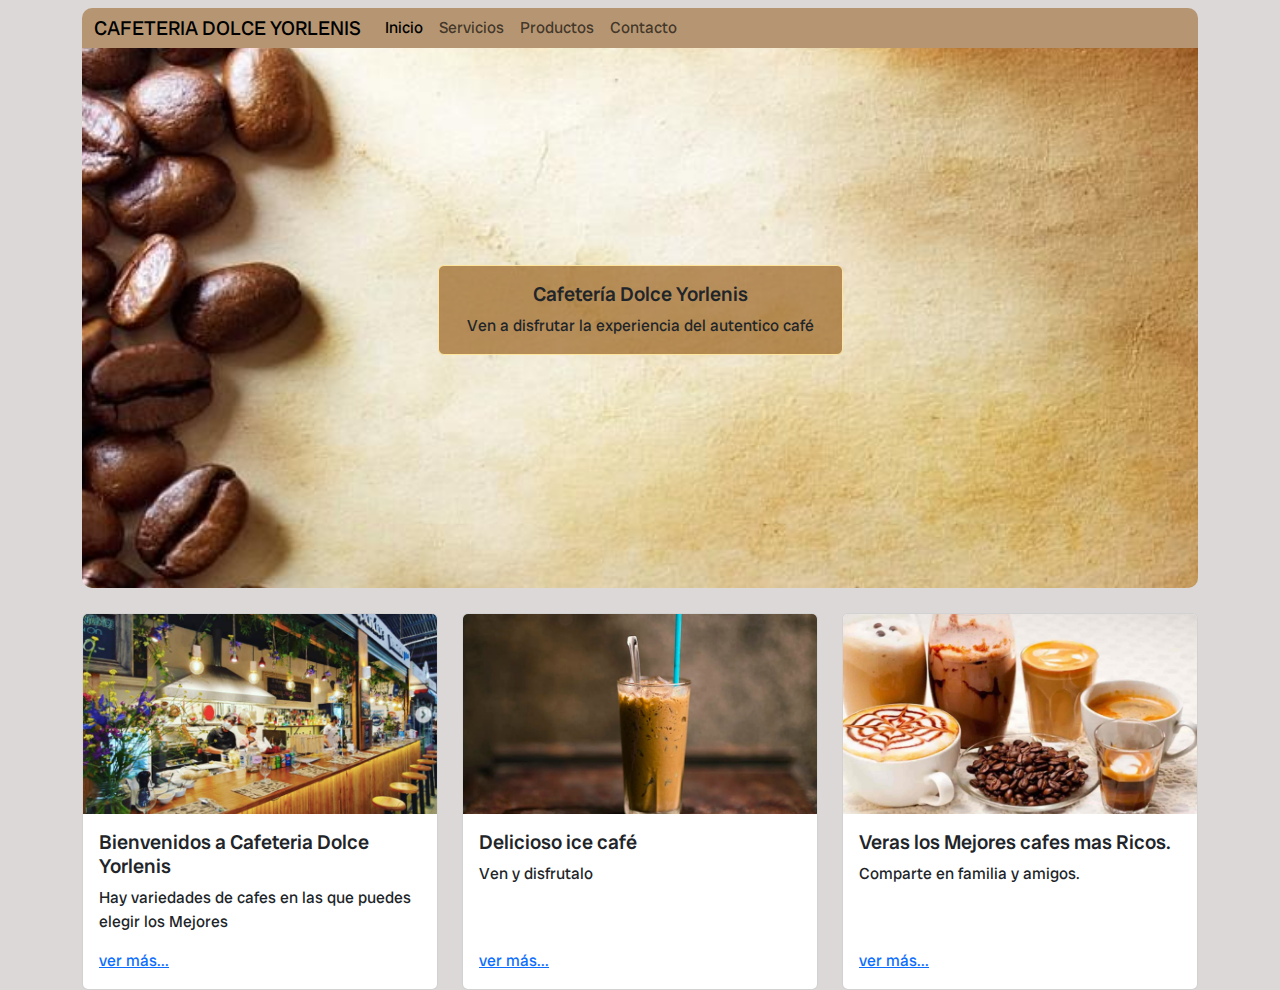
<file: index.html>
<!DOCTYPE html>
<html lang="en">

<head>
    <meta charset="UTF-8">
    <meta name="viewport" content="width=device-width, initial-scale=1.0">
    <title>Cafetería Dolce Yorlenis</title>

    <!-- Meta tags para SEO -->
    <meta name="description"
        content="Disfruta de la mejor experiencia en Cafetería Dolce Yorlenis. Ofrecemos una amplia variedad de café, té y deliciosos postres para satisfacer tus antojos. ¡Visítanos hoy mismo!">
    <meta name="keywords"
        content="cafetería Dolce Yorlenis, café, té, postres, café online, café delivery, barista, espresso, cappuccino">
    <meta name="author" content="Yorlenis">

    <!--link bootstrap -->
    <link href="https://cdn.jsdelivr.net/npm/bootstrap@5.3.3/dist/css/bootstrap.min.css" rel="stylesheet"
        integrity="sha384-QWTKZyjpPEjISv5WaRU9OFeRpok6YctnYmDr5pNlyT2bRjXh0JMhjY6hW+ALEwIH" crossorigin="anonymous">

    <!-- link a estilos personales -->
    <link rel="stylesheet" href="./css/style.css">
</head>

<body>
    <div class="container">
        <!--Menú-->
        <nav class="navbar navbar-expand-lg nav-base">
            <div class="container-fluid  curve color">
                <a class="navbar-brand" href="#">CAFETERIA DOLCE YORLENIS</a>
                <button class="navbar-toggler" type="button" data-bs-toggle="collapse" data-bs-target="#navbarNav"
                    aria-controls="navbarNav" aria-expanded="false" aria-label="Toggle navigation">
                    <span class="navbar-toggler-icon"></span>
                </button>
                <div class="collapse navbar-collapse" id="navbarNav">
                    <ul class="navbar-nav">
                        <li class="nav-item">
                            <a class="nav-link active" aria-current="page" href="./index.html">Inicio</a>
                        </li>
                        <li class="nav-item">
                            <a class="nav-link" href="./pages/servicios.html">Servicios</a>
                        </li>
                        <li class="nav-item">
                            <a class="nav-link" href="./pages/productos.html">Productos</a>
                        </li>
                        <li class="nav-item">
                            <a class="nav-link" href="./pages/contacto.html">Contacto</a>
                        </li>
                    </ul>
                </div>
            </div>
        </nav>
        <section class="hero">
            <div class="row">
                <div class="card border text-center mb-3 border-warning-subtle color">
                    <div class="card-body">
                        <h5 class="card-title">Cafetería Dolce Yorlenis</h5>
                        <p class="card-text">Ven a disfrutar la experiencia del autentico café</p>
                    </div>
                </div>
            </div>
        </section>

        <!--Fotos-->
        <div class="row">
            <div class="col-sm-12 col-lg-4">
                <div class="card index-card">
                    <img src="./img/cafeteria.jpg" class="card-img-top img-card-index" alt="Imagen de cafetería">
                    <div class="card-body d-flex flex-column justify-content-between">
                        <div>
                            <h5 class="card-title">Bienvenidos a Cafeteria Dolce Yorlenis</h5>
                            <p class="card-text">Hay variedades de cafes en las que puedes elegir los Mejores</p>
                        </div>
                        <a class="tarjeta-link" href="#">ver más...</a>
                    </div>
                </div>
            </div>
            <div class="col-sm-12 col-lg-4">
                <div class="card index-card">
                    <img src="./img/ice-coffee.png" class="card-img-top img-card-index" alt="Café helado">
                    <div class="card-body d-flex flex-column justify-content-between">
                        <div>
                            <h5 class="card-title">Delicioso ice café</h5>
                            <p class="card-text">Ven y disfrutalo</p>
                        </div>
                        <a class="tarjeta-link" href="#">ver más...</a>
                    </div>
                </div>
            </div>
            <div class="col-sm-12 col-lg-4">
                <div class="card index-card">
                    <img src="img/tipo de cafes.jpg" class="card-img-top img-card-index" alt="tipos de cafés">
                    <div class="card-body d-flex flex-column justify-content-between">
                        <div>
                            <h5 class="card-title">Veras los Mejores cafes mas Ricos.</h5>
                            <p class="card-text">Comparte en familia y amigos.</p>
                        </div>
                        <a class="tarjeta-link" href="#">ver más...</a>
                    </div>
                </div>
            </div>
        </div>
    </div>

    <!--bootstrap js -->
    <script src="https://cdn.jsdelivr.net/npm/bootstrap@5.3.3/dist/js/bootstrap.bundle.min.js"
        integrity="sha384-YvpcrYf0tY3lHB60NNkmXc5s9fDVZLESaAA55NDzOxhy9GkcIdslK1eN7N6jIeHz"
        crossorigin="anonymous"></script>
</body>


















</header>


</body>
</file>
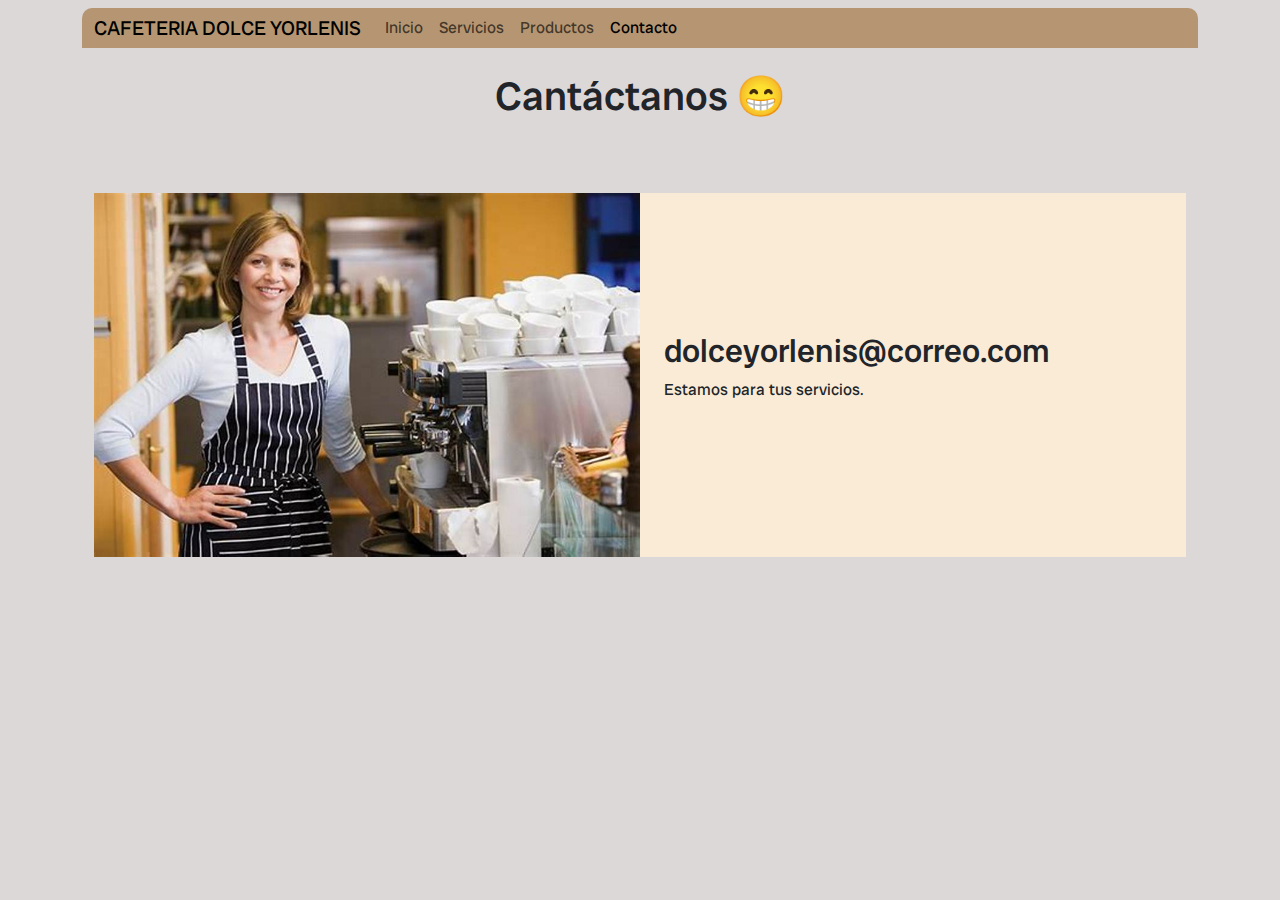
<file: pages/contacto.html>
<!DOCTYPE html>
<html lang="en">

<head>
    <meta charset="UTF-8">
    <meta name="viewport" content="width=device-width, initial-scale=1.0">
    <title>Para mayor imformacion contáctanos</title>
    
    <!-- Meta tags para SEO -->
    <meta name="description"
        content="Disfruta de la mejor experiencia en Cafetería Dolce Yorlenis. Ofrecemos una amplia variedad de café, té y deliciosos postres para satisfacer tus antojos. ¡Visítanos hoy mismo!">
    <meta name="keywords"
        content="cafetería Dolce Yorlenis, café, té, postres, café online, café delivery, barista, espresso, cappuccino">
    <meta name="author" content="Yorlenis">

    <!--link bootstrap -->
    <link href="https://cdn.jsdelivr.net/npm/bootstrap@5.3.3/dist/css/bootstrap.min.css" rel="stylesheet"
        integrity="sha384-QWTKZyjpPEjISv5WaRU9OFeRpok6YctnYmDr5pNlyT2bRjXh0JMhjY6hW+ALEwIH" crossorigin="anonymous">

    <!-- link a estilos personales -->
    <link rel="stylesheet" href="../css/style.css">
</head>

<body>
    <div class="container">
        <nav class="navbar navbar-expand-lg nav-base">
            <div class="container-fluid  curve color">
                <a class="navbar-brand" href="#">CAFETERIA DOLCE YORLENIS</a>
                <button class="navbar-toggler" type="button" data-bs-toggle="collapse" data-bs-target="#navbarNav"
                    aria-controls="navbarNav" aria-expanded="false" aria-label="Toggle navigation">
                    <span class="navbar-toggler-icon"></span>
                </button>
                <div class="collapse navbar-collapse" id="navbarNav">
                    <ul class="navbar-nav">
                        <li class="nav-item">
                            <a class="nav-link" aria-current="page" href="../index.html">Inicio</a>
                        </li>
                        <li class="nav-item">
                            <a class="nav-link" href="../pages/servicios.html">Servicios</a>
                        </li>
                        <li class="nav-item">
                            <a class="nav-link" href="../pages/productos.html">Productos</a>
                        </li>
                        <li class="nav-item">
                            <a class="nav-link active" href="../pages/contacto.html">Contacto</a>
                        </li>
                    </ul>
                </div>
            </div>
        </nav>
        <main>
            <div class="container">
                <section class="servicio-hero py-4">
                    <h1 class="text-center mb-4">Cantáctanos 😁</h1>
                </section>
                <section class="">
                    <div class="row">
                        <div class="col-sm-12 col-md-6 d-flex align-items-center justify-content-center pr-0">
                            <img src="../img/tajeta de contacto 1.jpg" class="img-fluid" alt="tarjeta de contacto">
                        </div>

                        <div class="col-sm-12 col-md-6 pl-0">
                            <div class="d-flex align-items-center h-100 px-4" style="background-color: antiquewhite;">
                                <div>
                                    <h2 class="tarjeta-title">dolceyorlenis@correo.com</h2>
                                    <P class="tarjeta-tex">Estamos para tus servicios.</P>
                                </div>
                            </div>
                        </div>
                    </div>
                </section>
            </div>
        </main>

    </div>

    <!--bootstrap js -->

    <script src="https://cdn.jsdelivr.net/npm/bootstrap@5.3.3/dist/js/bootstrap.bundle.min.js"
        integrity="sha384-YvpcrYf0tY3lHB60NNkmXc5s9fDVZLESaAA55NDzOxhy9GkcIdslK1eN7N6jIeHz"
        crossorigin="anonymous"></script>

</body>


</body>

</html>
</file>
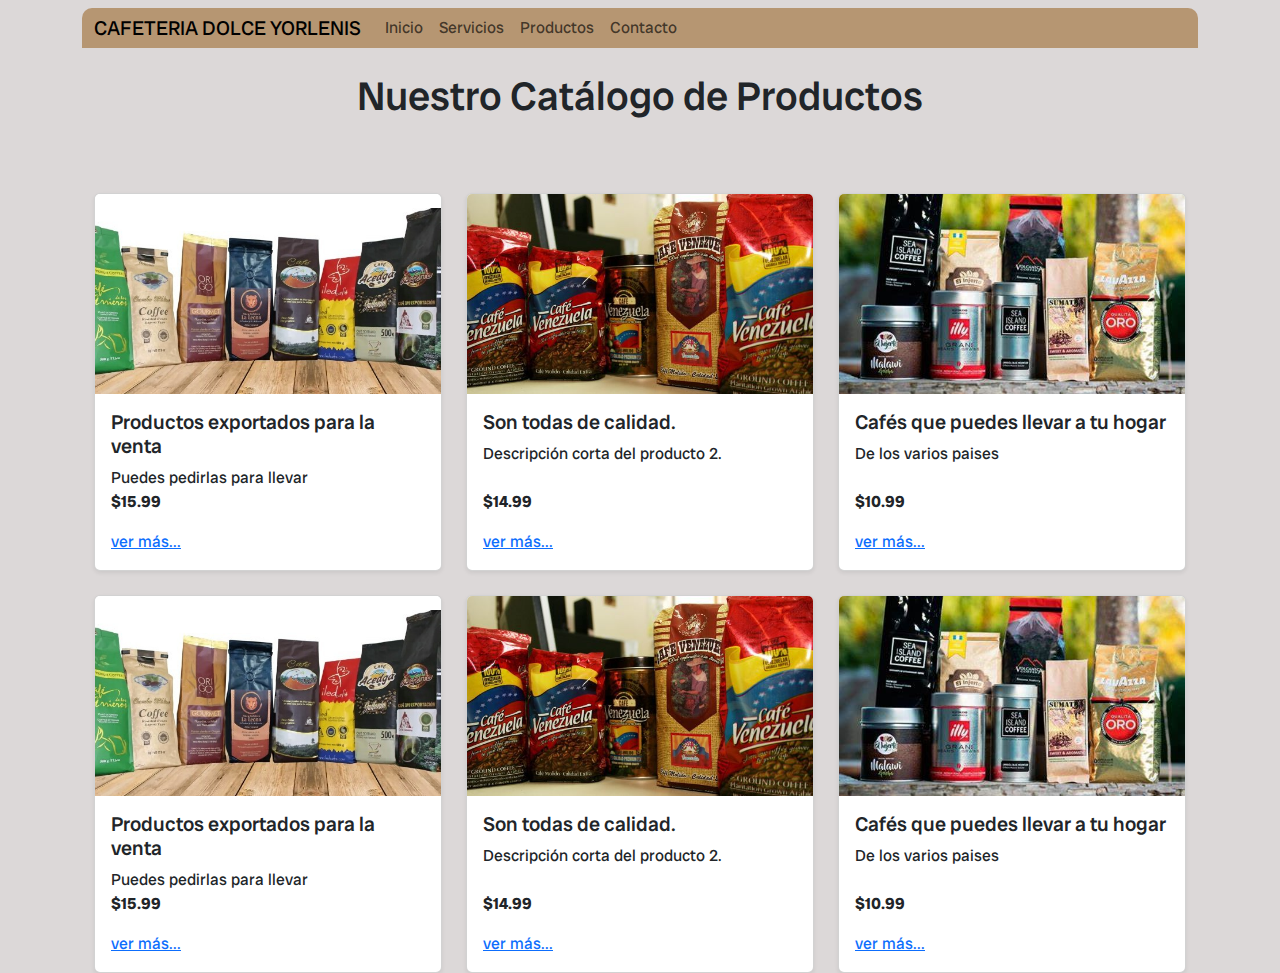
<file: pages/productos.html>
<!DOCTYPE html>
<html lang="en">

<head>
    <meta charset="UTF-8">
    <meta name="viewport" content="width=device-width, initial-scale=1.0">
    <title>Mejores Productos</title>
    
    <!-- Meta tags para SEO -->
    <meta name="description"
        content="Disfruta de la mejor experiencia en Cafetería Dolce Yorlenis. Ofrecemos una amplia variedad de café, té y deliciosos postres para satisfacer tus antojos. ¡Visítanos hoy mismo!">
    <meta name="keywords"
        content="cafetería Dolce Yorlenis, café, té, postres, café online, café delivery, barista, espresso, cappuccino">
    <meta name="author" content="Yorlenis">

    <!--link bootstrap -->
    <link href="https://cdn.jsdelivr.net/npm/bootstrap@5.3.3/dist/css/bootstrap.min.css" rel="stylesheet"
        integrity="sha384-QWTKZyjpPEjISv5WaRU9OFeRpok6YctnYmDr5pNlyT2bRjXh0JMhjY6hW+ALEwIH" crossorigin="anonymous">

    <!-- link a estilos personales -->
    <link rel="stylesheet" href="../css/style.css">
</head>

<body>
    <div class="container">
        <!--Menú-->
        <nav class="navbar navbar-expand-lg nav-base">
            <div class="container-fluid  curve color">
                <a class="navbar-brand" href="#">CAFETERIA DOLCE YORLENIS</a>
                <button class="navbar-toggler" type="button" data-bs-toggle="collapse" data-bs-target="#navbarNav"
                    aria-controls="navbarNav" aria-expanded="false" aria-label="Toggle navigation">
                    <span class="navbar-toggler-icon"></span>
                </button>
                <div class="collapse navbar-collapse" id="navbarNav">
                    <ul class="navbar-nav">
                        <li class="nav-item">
                            <a class="nav-link" aria-current="page" href="../index.html">Inicio</a>
                        </li>
                        <li class="nav-item">
                            <a class="nav-link" href="../pages/servicios.html">Servicios</a>
                        </li>
                        <li class="nav-item active">
                            <a class="nav-link" href="../pages/productos.html">Productos</a>
                        </li>
                        <li class="nav-item">
                            <a class="nav-link" href="../pages/contacto.html">Contacto</a>
                        </li>
                    </ul>
                </div>
            </div>
        </nav>
        <main>
            <div class="container">
                <section class="servicio-hero py-4">
                    <h1 class="text-center mb-4">Nuestro Catálogo de Productos</h1>
                </section>
                <div class="row row-cols-1 row-cols-md-3 g-4">
                    <!-- Producto 1 -->
                    <div class="col-sm-12 col-md-4">
                        <div class="card h-100 shadow-sm producto-card">
                            <img src="../img/mejores cafe del mundo 2.jpg" class="card-img-top img-card-producto"
                                alt="Producto 1">
                            <div class="card-body d-flex flex-column justify-content-between">
                                <div>
                                    <h5 class="card-title">Productos exportados para la venta</h5>
                                    <p class="card-text">Puedes pedirlas para llevar</p>
                                </div>
                                <div>
                                    <p class="card-text"><strong>$15.99</strong></p>
                                    <a class="tarjeta-link" href="#">ver más...</a>
                                </div>
                            </div>
                        </div>
                    </div>
                    <!-- Producto 2 -->
                    <div class="col-sm-12 col-md-4">
                        <div class="card h-100 shadow-sm producto-card">
                            <img src="../img/producto2.jpg" class="card-img-top img-card-producto" alt="Producto 2">
                            <div class="card-body d-flex flex-column justify-content-between">
                                <div>
                                    <h5 class="card-title">Son todas de calidad.</h5>
                                    <p class="card-text">Descripción corta del producto 2.</p>
                                </div>
                                <div>
                                    <p class="card-text"><strong>$14.99</strong></p>
                                    <a class="tarjeta-link" href="#">ver más...</a>
                                </div>
                            </div>
                        </div>
                    </div>

                    <!-- Producto 3 -->
                    <div class="col-sm-12 col-md-4">
                        <div class="card h-100 shadow-sm producto-card">
                            <img src="../img/mejores cafe del mundo.jpg" class="card-img-top img-card-producto"
                                alt="Producto 3">
                            <div class="card-body d-flex flex-column justify-content-between">
                                <div>
                                    <h5 class="card-title">Cafés que puedes llevar a tu hogar</h5>
                                    <p class="card-text">De los varios paises</p>
                                </div>
                                <div>
                                    <p class="card-text"><strong>$10.99</strong></p>
                                    <a class="tarjeta-link" href="#">ver más...</a>
                                </div>
                            </div>
                        </div>
                    </div>
                    <!-- Producto 4 -->
                    <div class="col-sm-12 col-md-4">
                        <div class="card h-100 shadow-sm producto-card">
                            <img src="../img/mejores cafe del mundo 2.jpg" class="card-img-top img-card-producto"
                                alt="Producto 4">
                            <div class="card-body d-flex flex-column justify-content-between">
                                <div>
                                    <h5 class="card-title">Productos exportados para la venta</h5>
                                    <p class="card-text">Puedes pedirlas para llevar</p>
                                </div>
                                <div>
                                    <p class="card-text"><strong>$15.99</strong></p>
                                    <a class="tarjeta-link" href="#">ver más...</a>
                                </div>
                            </div>
                        </div>
                    </div>
                    <!-- Producto 5 -->
                    <div class="col-sm-12 col-md-4">
                        <div class="card h-100 shadow-sm producto-card">
                            <img src="../img/producto2.jpg" class="card-img-top img-card-producto" alt="Producto 5">
                            <div class="card-body d-flex flex-column justify-content-between">
                                <div>
                                    <h5 class="card-title">Son todas de calidad.</h5>
                                    <p class="card-text">Descripción corta del producto 2.</p>
                                </div>
                                <div>
                                    <p class="card-text"><strong>$14.99</strong></p>
                                    <a class="tarjeta-link" href="#">ver más...</a>
                                </div>
                            </div>
                        </div>
                    </div>
                    <!-- Producto 6 -->
                    <div class="col-sm-12 col-md-4">
                        <div class="card h-100 shadow-sm producto-card">
                            <img src="../img/mejores cafe del mundo.jpg" class="card-img-top img-card-producto"
                                alt="Producto 6">
                            <div class="card-body d-flex flex-column justify-content-between">
                                <div>
                                    <h5 class="card-title">Cafés que puedes llevar a tu hogar</h5>
                                    <p class="card-text">De los varios paises</p>
                                </div>
                                <div>
                                    <p class="card-text"><strong>$10.99</strong></p>
                                    <a class="tarjeta-link" href="#">ver más...</a>
                                </div>
                            </div>
                        </div>
                    </div>
                </div>
            </div>
        </main>
    </div>



    <!--bootstrap js -->
    <script src="https://cdn.jsdelivr.net/npm/bootstrap@5.3.3/dist/js/bootstrap.bundle.min.js"
        integrity="sha384-YvpcrYf0tY3lHB60NNkmXc5s9fDVZLESaAA55NDzOxhy9GkcIdslK1eN7N6jIeHz"
        crossorigin="anonymous"></script>

</body>
</file>
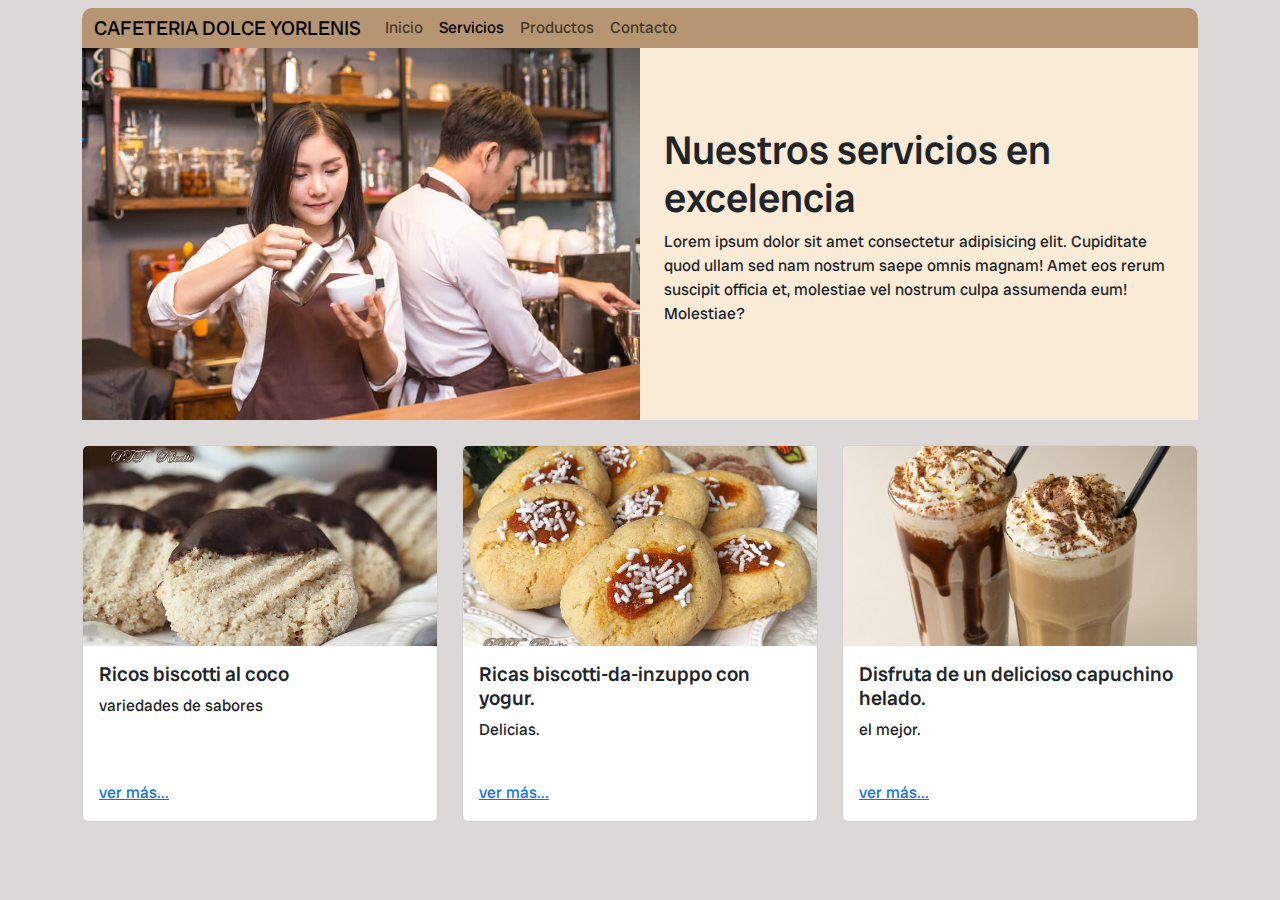
<file: pages/servicios.html>
<!DOCTYPE html>
<html lang="en">

<head>
    <meta charset="UTF-8">
    <meta name="viewport" content="width=device-width, initial-scale=1.0">
    <title>Variedades de cafés y Sabores</title>

    <!-- Meta tags para SEO -->
    <meta name="description"
        content="Disfruta de la mejor experiencia en Cafetería Dolce Yorlenis. Ofrecemos una amplia variedad de café, té y deliciosos postres para satisfacer tus antojos. ¡Visítanos hoy mismo!">
    <meta name="keywords"
        content="cafetería Dolce Yorlenis, café, té, postres, café online, café delivery, barista, espresso, cappuccino">
    <meta name="author" content="Yorlenis">

    <!--link bootstrap -->
    <link href="https://cdn.jsdelivr.net/npm/bootstrap@5.3.3/dist/css/bootstrap.min.css" rel="stylesheet"
        integrity="sha384-QWTKZyjpPEjISv5WaRU9OFeRpok6YctnYmDr5pNlyT2bRjXh0JMhjY6hW+ALEwIH" crossorigin="anonymous">

    <!-- link a estilos personales -->
    <link rel="stylesheet" href="../css/style.css">
</head>

<body>
    <div class="container">
        <nav class="navbar navbar-expand-lg nav-base">
            <div class="container-fluid  curve color">
                <a class="navbar-brand" href="#">CAFETERIA DOLCE YORLENIS</a>
                <button class="navbar-toggler" type="button" data-bs-toggle="collapse" data-bs-target="#navbarNav"
                    aria-controls="navbarNav" aria-expanded="false" aria-label="Toggle navigation">
                    <span class="navbar-toggler-icon"></span>
                </button>
                <div class="collapse navbar-collapse" id="navbarNav">
                    <ul class="navbar-nav">
                        <li class="nav-item">
                            <a class="nav-link" aria-current="page" href="../index.html">Inicio</a>
                        </li>
                        <li class="nav-item">
                            <a class="nav-link active" href="../pages/servicios.html">Servicios</a>
                        </li>
                        <li class="nav-item">
                            <a class="nav-link" href="../pages/productos.html">Productos</a>
                        </li>
                        <li class="nav-item">
                            <a class="nav-link" href="../pages/contacto.html">Contacto</a>
                        </li>
                    </ul>
                </div>
            </div>
        </nav>
        <main>
            <section class="servicio-hero">
                <div class="row ">
                    <div class="col-6 d-flex align-items-center justify-content-center pr-0">
                        <img src="../img/working.jpg" class="img-fluid" alt="Servicio de excelencia">
                    </div>
                    <div class="col-6 pl-0">
                        <div class="d-flex align-items-center h-100 px-4" style="background-color: antiquewhite;">
                            <div>
                                <h1>Nuestros servicios en excelencia</h1>
                                <p>Lorem ipsum dolor sit amet consectetur adipisicing elit. Cupiditate quod ullam sed
                                    nam nostrum saepe omnis magnam! Amet eos rerum suscipit officia et, molestiae vel
                                    nostrum culpa assumenda eum! Molestiae?</p>
                            </div>
                        </div>
                    </div>
                </div>
            </section>
            <div class="row">
                <div class="col-sm-12 col-lg-4">
                    <div class="card index-card">
                        <img src="../img/biscotti-al-cocco-e-farina-di-castagne-11.jpg"
                            class="card-img-top img-card-index" alt="Imagen de cafetería">
                        <div class="card-body d-flex flex-column justify-content-between">
                            <div>
                                <h5 class="card-title">Ricos biscotti al coco</h5>
                                <p class="card-text">variedades de sabores
                                <p>
                            </div>
                            <a class="tarjeta-link" href="#">ver más...</a>
                        </div>
                    </div>
                </div>
                <div class="col-sm-12 col-lg-4">
                    <div class="card index-card">
                        <img src="../img/biscotti-da-inzuppo-allo-yogurt-con-confettura-big.jpg"
                            class="card-img-top img-card-index" alt="Imagen de cafetería">
                        <div class="card-body d-flex flex-column justify-content-between">
                            <div>
                                <h5 class="card-title">Ricas biscotti-da-inzuppo con yogur.</h5>
                                <p class="card-text">Delicias.
                                <p>
                            </div>
                            <a class="tarjeta-link" href="#">ver más...</a>
                        </div>
                    </div>
                </div>
                <div class="col-sm-12 col-lg-4">
                    <div class="card index-card">
                        <img src="../img/CAPUCHINO HELADO.jpg" class="card-img-top img-card-index"
                            alt="Imagen de cafetería">
                        <div class="card-body d-flex flex-column justify-content-between">
                            <div>
                                <h5 class="card-title">Disfruta de un delicioso capuchino helado.</h5>
                                <p class="card-text">el mejor.
                                <p>
                            </div>
                            <a class="tarjeta-link" href="#">ver más...</a>
                        </div>
                    </div>
                </div>
            </div>
        </main>
    </div>

    <!--bootstrap js -->
    <script src="https://cdn.jsdelivr.net/npm/bootstrap@5.3.3/dist/js/bootstrap.bundle.min.js"
        integrity="sha384-YvpcrYf0tY3lHB60NNkmXc5s9fDVZLESaAA55NDzOxhy9GkcIdslK1eN7N6jIeHz"
        crossorigin="anonymous"></script>

</body>

</html>
</file>
<file: css/style.css>
@import 'https://fonts.googleapis.com/css2?family=Radio+Canada+Big:ital,wght@0,400..700;1,400..700&display=swap';
* {
  margin: 0;
  padding: 0;
  box-sizing: border-box;
  font-family: "Radio Canada Big", sans-serif;
}

body {
  background-color: rgba(181, 172, 172, 0.4705882353);
}

.pr-0 {
  padding-right: 0px;
}

.pl-0 {
  padding-left: 0px;
}

.nav-base {
  padding-bottom: 0px;
}
.nav-base .curve {
  border-top-left-radius: 10px;
  border-top-right-radius: 10px;
}
.nav-base .color {
  background-color: rgba(149, 90, 22, 0.5294117647);
}

/***********************************************************/
/************************ Cards *************************/
/***********************************************************/
.tarjetas {
  padding: 4rem;
  display: flex;
}

.tarjeta {
  flex: 1;
  background-color: sienna;
  padding: 1rem;
  border-radius: 0.5rem;
}

.tarjeta-img {
  width: 20rem;
}

.tarjeta-info {
  padding: 2rem;
}

/************************************************************/
/************************** HEADER **************************/
/************************************************************/
.header {
  background-color: burlywood;
  padding: 0.5rem 3rem;
  display: flex;
  align-items: center;
  justify-content: space-between;
}

.logo {
  width: 6rem;
}

.menu {
  list-style-type: none;
  display: flex;
  gap: 1rem;
}

.menu-link {
  text-decoration: none;
  color: maroon;
}

/**********************************************************/
/************************* HERO ***************************/
/**********************************************************/
.hero {
  height: 60vh;
  background-image: url("../img/fondo 10.jpg");
  background-repeat: no-repeat;
  background-size: cover;
  background-attachment: fixed;
  text-align: center;
  display: flex;
  flex-direction: column;
  justify-content: center;
  align-items: center;
  margin-bottom: 25px;
  border-bottom-left-radius: 10px;
  border-bottom-right-radius: 10px;
}
.hero .color {
  background-color: rgba(149, 90, 22, 0.6509803922);
}

.hero-content {
  width: 60%;
  padding: 2rem;
  border-radius: 0.5rem;
}

.hero-title {
  font-size: 4rem;
}

.img-card-index {
  width: auto;
  height: 200px;
  overflow: hidden;
  -o-object-fit: cover;
     object-fit: cover;
}

.index-card {
  min-height: 377px;
}

.servicio-hero {
  margin-bottom: 25px;
  border-bottom-left-radius: 10px;
  border-bottom-right-radius: 10px;
}

.img-card-producto {
  width: auto;
  height: 200px;
  overflow: hidden;
  -o-object-fit: cover;
     object-fit: cover;
}

.producto-card {
  min-height: 377px;
}/*# sourceMappingURL=style.css.map */
</file>
